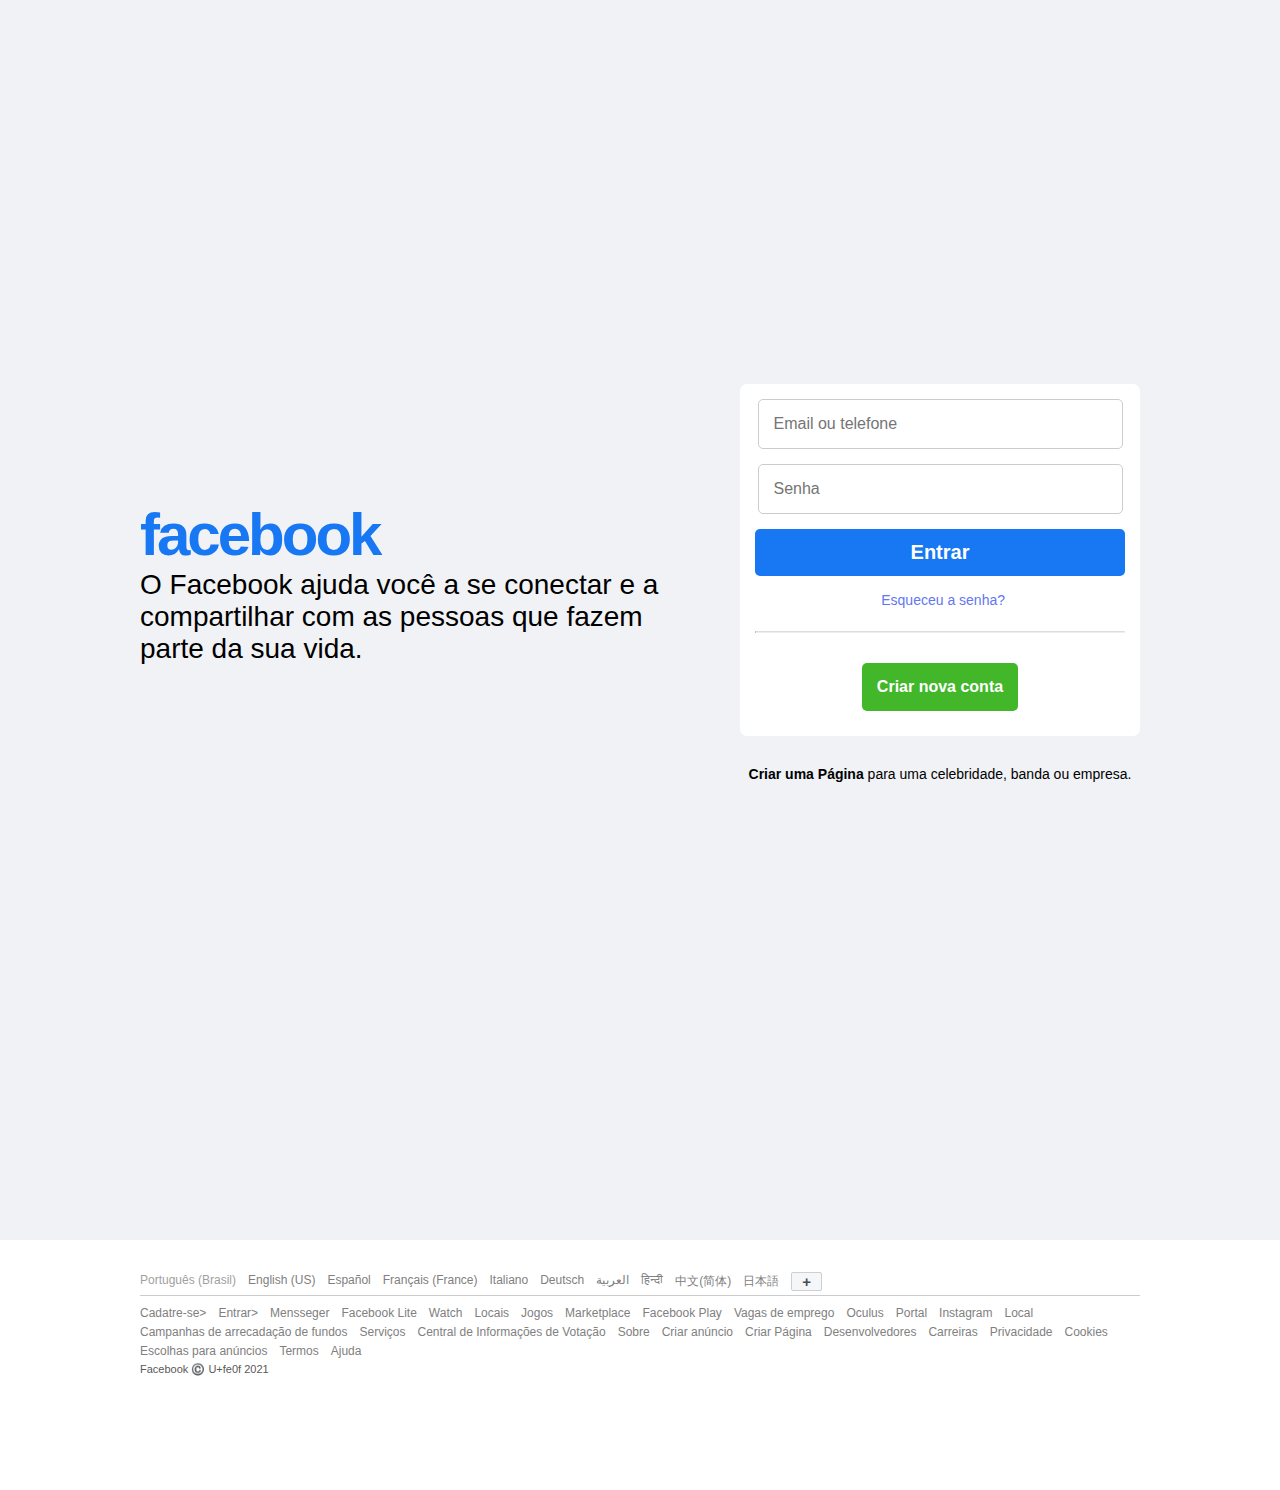
<file: index.html>
<!DOCTYPE html>
<html lang="pt-br">
<head>
	<meta property="og:site_name" content="Facebook">
	<meta charset="UTF-8">
    <meta http-equiv="X-UA-Compatible" content="IE=edge">
    <meta name="viewport" content="width-device-width, initial-scale=1.0">
	<title>Facebook - entre ou cadastre-se</title>
    <link rel="stylesheet" href="style.css">
    <link rel = "preconnect" href = "https://fonts.googleapis.com">
    <link rel = "preconnect" href = "https://fonts.gstatic.com" crossorigin>
    <link href = "https: //fonts.googleapis.com/css2? family = Roboto: ital @ 1 & display = swap "rel =" stylesheet ">
    <link rel="shortcut icon" href="https://static.xx.fbcdn.net/rsrc.php/yb/r/hLRJ1GG_y0J.ico" />
        
        </head>
        <body>
        <main>
        <div class="main--conteiner">
        <div class="main--description">
        <h1>facebook</h1>
        <p>O Facebook ajuda você a se conectar e a compartilhar com as pessoas que fazem parte da sua vida.</p>
        </div>
        
        
        <div class="main--login">
        <div class="main--card">
            <form >
                <div>
                    <input type="email" name="email" placeholder="Email ou telefone">
                </div>
                <div>
                    <input type="password" name="password" placeholder="Senha">
                </div>
                <button type="submite">Entrar</button>
        
                <div class="main--link">
                    <a href="#">Esqueceu a senha?</a>
                </div>
        
                <hr>
        
                <div class="main--btn">
                    <a href="file:///C:/Users/ewerton363/Documents/Exeric%C3%ADcios%20IFAL/ex06/Criar%20conta/index.html">Criar nova conta</a>
                </div>
            </form>
        
        </div>
        
        <div class="main--footer">
        <a href="#">Criar uma Página</a> para uma celebridade, banda ou empresa.
        </div>
        </div>
        </div>
        </main>
        <footer>
                <div class="footer--container">
				     <div class="footer--link border">
					     <ul>
					        <li><a href="#" class="active">Português (Brasil)</a></li>
						    <li><a href="#">English (US)</a></li>
						    <li><a href="#">Español</a></li>
						    <li><a href="#">Français (France)</a></li>
						    <li><a href="#">Italiano</a></li>
						    <li><a href="#">Deutsch</a></li>
						    <li><a href="#">العربية</a></li>
						    <li><a href="#">हिन्दी</a></li>
						    <li><a href="#">中文(简体)</a></li>
						    <li><a href="#">日本語</a></li>
						    <li><a href="#" class="btn">+</a></li>
					     </ul>
					 </div>
					 
					 <div class="footer--link">
					     <ul>
						    <li><a href="#">Cadatre-se></a></li>
							<li><a href="#">Entrar></a></li>
							<li><a href="#">Mensseger</a></li>
							<li><a href="#">Facebook Lite</a></li>
							<li><a href="#">Watch</a></li>
							<li><a href="#">Locais</a></li>
							<li><a href="#">Jogos</a></li>
							<li><a href="#">Marketplace</a></li>
							<li><a href="#">Facebook Play</a></li>
							<li><a href="#">Vagas de emprego</a></li>
							<li><a href="#">Oculus</a></li>
							<li><a href="#">Portal</a></li>
							<li><a href="#">Instagram</a></li>
							<li><a href="#">Local</a></li>
							<li><a href="#">Campanhas de arrecadação de fundos</a></li>
							<li><a href="#">Serviços</a></li>
							<li><a href="#">Central de Informações de Votação</a></li>
							<li><a href="#">Sobre</a></li>
							<li><a href="#">Criar anúncio</a></li>
							<li><a href="#">Criar Página</a></li>
							<li><a href="#">Desenvolvedores</a></li>
							<li><a href="#">Carreiras</a></li>
							<li><a href="#">Privacidade</a></li>
							<li><a href="#">Cookies</a></li>
							<li><a href="#">Escolhas para anúncios</a></li>
							<li><a href="#">Termos</a></li>
							<li><a href="#">Ajuda</a></li>
						 </ul>
						 <div class="footer--link">
						    <p>Facebook ©️ U+fe0f 2021</p>
						 </div>
					 </div>
				</div>    
        </footer>
        </nav>
        </body>
        </html>
</file>
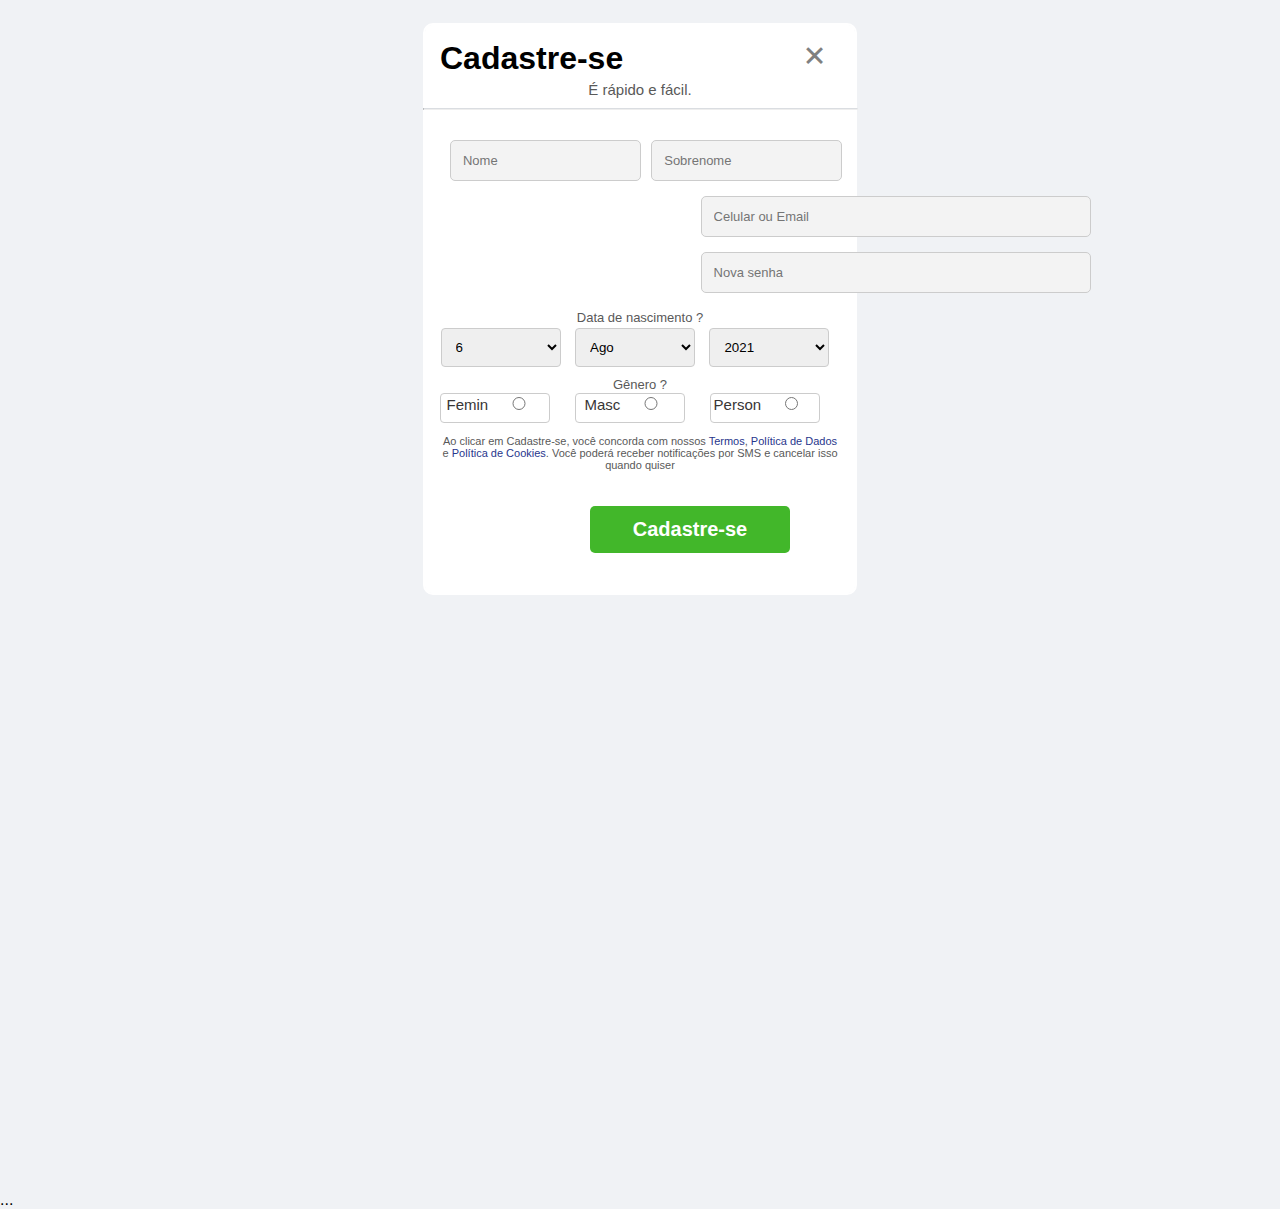
<file: index2.html>
<!DOCTYPE html>
<html lang="pt-br">
<head>
    <meta charset="UTF-8">
    <meta http-equiv="X-UA-Compatible" content="IE=edge">
    <meta name="viewport" content="width-device-width, initial-scale=1.0">
	<title>Facebook - entre ou cadastre-se</title>
    <link rel="stylesheet" href="style2.css">
    <link rel = "preconnect" href = "https://fonts.googleapis.com">
    <link rel = "preconnect" href = "https://fonts.gstatic.com" crossorigin>
    <link href = "https: //fonts.googleapis.com/css2? family = Roboto: ital @ 1 & display = swap "rel =" stylesheet ">
    <link rel="shortcut icon" href="https://static.xx.fbcdn.net/rsrc.php/yb/r/hLRJ1GG_y0J.ico" />
    
        
        </head>
        <body>
        <main>
        <div class="main--conteiner">
        <div class="main--description">   
            
         
       
        </div>
        
        
        <div class="main--login">
        <div class="main--card">
			<form >
                
                <h1>Cadastre-se <p id="fechar"> ×</p></h1> 
                <p>É rápido e fácil.</p>
                
				<hr id="hr1">
				
				<div class="nomes">
                    <input id="pnome" type="Nome" name="Nome" placeholder="Nome">
                    <input type="Sobrenome" name="Sobrenome" placeholder="Sobrenome">
                </div>
                <div class="email">
                    <input  type="email" name="email" placeholder="Celular ou Email">
                </div>
                <div class="senha">
                    <input type="password" name="password" placeholder="Nova senha">
                </div>

                <div class="data">
                    <label class="nascimento" for="Data de nascimento">Data de nascimento &#63;</label><br>
                    <select id="Data" name="Data">
                      <option value="1">1</option>
                      <option value="2">2</option>
                      <option value="3">3</option>
                      <option value="4">4</option>
                      <option value="5">5</option>
                      <option value="6" selected>6</option>
                      <option value="7">7</option>
                      <option value="8">8</option>
                      <option value="9">9</option>
                      <option value="10">10</option>
                      <option value="11">11</option>
                      <option value="12">12</option>
                      <option value="13">13</option>
                      <option value="14">14</option>
                      <option value="15">15</option>
                      <option value="16">16</option>
                      <option value="17">17</option>
                      <option value="18">18</option>
                      <option value="19">19</option>
                      <option value="20">20</option>
                      <option value="21">21</option>
                      <option value="22">22</option>
                      <option value="23">23</option>
                      <option value="24">24</option>
                      <option value="25">25</option>
                      <option value="26">26</option>
                      <option value="27">27</option>
                      <option value="28">28</option>
                      <option value="29">29</option>
                      <option value="30">30</option>
                      <option value="31">31</option>
                    </select>
                  
                    <select id="Data" name="Data">
                        <option value="Janeiro">Janeiro</option>
                        <option value="Fevereiro">Fevereiro</option>
                        <option value="Março">Março</option>
                        <option value="Abril">Abril</option>
                        <option value="Maio">Maio</option>
                        <option value="Julho">Julho</option>
                        <option value="Junho">Junho</option>
                        <option value="Agosto"selected>Ago</option>
                        <option value="Setembro">Setembro</option>
                        <option value="Outubro">Outubro</option>
                        <option value="Novembro">Novembro</option>
                        <option value="Dezembro">Dezembro</option>
                      </select>

                      <select " id="Data" name="Data">
                        <option value="2021" selected>2021</option>
                        <option value="2020">2020</option>
                        <option value="2019">2019</option>
                        <option value="2018">2018</option>
                        <option value="2017">2017</option>
                        <option value="2016">2016</option>
                        <option value="2015">2015</option>
                        <option value="2014">2014</option>
                        <option value="2013">2013</option>
                        <option value="2012">2012</option>
                        <option value="2011">2011</option>
                        <option value="2010">2010</option>
                        <option value="2009">2009</option>
                        <option value="2008">2008</option>
                        <option value="2007">2007</option>
                        <option value="2006">2006</option>
                        <option value="2005">2005</option>
                        <option value="2004">2004</option>
                        <option value="2003">2003</option>
                        <option value="2002">2002</option>
                        <option value="2001">2001</option>
                        <option value="2000">2000</option>
                        <option value="1999">1999</option>
                        <option value="1998">1998</option>
                        <option value="1997">1997</option>
                        <option value="1996">1996</option>
                        <option value="1995">1995</option>
                        <option value="1994">1994</option>
                        <option value="1993">1993</option>
                        <option value="1992">1992</option>
                        <option value="1991">1991</option>
                        <option value="1990">1990</option>
                      </select>
                  </div>

             <div class="genero"><label id="Gen" for="Gênero">Gênero &#63;</label><br>
                <ul class="payment-methods">
                    <li class="payment-method paypal">
                      <label for="Feminino">Femin</label>
                      <input name="payment_methods" type="radio" id="paypal">
                    </li>
                  
                    <li class="payment-method pagseguro">
                      <label for="Masculino">Masc</label>
                      <input name="payment_methods" type="radio" id="pagseguro">
                    </li>
                  
                    <li class="payment-method bankslip">
                      <label for="Personalizado">Person</label>
                      <input name="payment_methods" type="radio" id="bankslip">
                    </li>
                  </ul>

                <p class="p2">Ao clicar em Cadastre-se, você concorda com nossos <a classe="alink" href="#">Termos</a>, <a class="alink" href="#">Política de Dados</a> e <a class="alink" href="#">Política de Cookies</a>. Você poderá receber notificações por SMS e cancelar isso quando quiser</p>           

                <button class="cadastro" type="submite">Cadastre-se</button>
        
                
                
            </form>
        
        </div>
        
        </div>
        </div>
        </main>
        <footer>
        ...
        </footer>
        </nav>
        </body>
        </html>
</file>
<file: style.css>
body  {
    margin: 0px;
    padding: 0px;
    background-color: #f0f2f5;
    font-family: 'Roboto', sans-serif;
}

h1, h2, h3, p, ul, li  {
    margin: 0px;
    padding: 0px;
}

h1 {
letter-spacing: -3px;
}

hr {
border-top: 1px solid #dadde1; 
margin-top: 40px;
margin-bottom: 30px;
}

main  {
    display: flex;
    justify-content: center;
}

.main--conteiner  {
    border: 0px solid rgb(0, 0, 0);
    max-width: 1000px;
    height:calc(155vh - 500px);
    padding: 135px 50px;
    margin-bottom: 75px;
    display: flex;
    align-items: center;
}

.main--description {
    border: 0px solid rgb(0, 0, 0);

}

.main--description h1 {
    font-family: 'Mulish', sans-serif;
    color: #1877f2;
    font-size: 60px;
}

.main--description p {
font-size: 28px;
padding-right: 30px;

}

.main--login {
    border: 0px solid rgb(0, 0, 0);
    display: flex;
    align-items: center;
    flex-direction: column;

}

.main--card {
background-color: #fff;
border-radius: 7px;
box-shadow: opx 5px 10px #ccc;
width: 370px;
padding: 15px;
text-align: center;
}

.main--card input {
width: 90%;
margin-bottom: 15px;
font-size: 16px;
padding: 15px;
border: 1px solid #ccc;
border-radius: 5px;
outline: none;
}

.main--card button {
width: 100%;
margin-bottom: 15px;
border: none;
border-radius: 5px;
padding: 12px;
background-color: #1877f2;
color: #fff;
font-size: 20px;
font-weight: bold;
transition: .3s;
}

.main--card button:hover {
background-color: #196edd;
}

.main--link {
margin-bottom: 20px;
float: right;
margin-right: 120px;
border: 0px solid;
}

.main--link a {
text-decoration:none;
font-size: 14px;
color: #6277f2;
}

.main--link a:hover {
text-decoration:underline;
}

.main--btn {
margin-bottom: 10px;
display: flex;
justify-content: center;
}

.main--btn a {
max-width: 50%;
text-decoration: none;
background-color: #42b72a;
padding: 15px;
color: #fff;
border-radius: 5px;
font-weight: bold;
transition: .3s;
}

.main--btn a:hover {
background-color: #3ea829;
}

.main--footer {
margin-top: 30px;
font-size: 14px;
text-align: center;
}

.main--footer a {
text-decoration: none;
color: black;
font-weight: bold;
}

.main--footer a:hover {
text-decoration: underline;
}

footer {
    background-color: #fff;
    height: 250px;
    width:100%;
    position:absolute;
    bottom: none;
    display: flex;
    justify-content: center;
}

.footer--container {
margin-top: 23px;
width: 1000px;
padding: 10px 50px;
}

.footer--link {
margin-bottom: 10px;
}

.footer--link ul {
display: flex;
flex-wrap: wrap;
list-style: none;
font-size: 12px;
}

.footer--link li {
margin: 0px 12px 5px 0px;
}

.footer--link a {
text-decoration: none;
color: #808080;
}

.footer--link a:hover {
text-decoration: underline;
}

.footer--link .active {
color: #9f9f9f;
text-decoration: none;
}

.footer--link p {
font-size: 11px;
color: #595959;
}

.border {
border-bottom: 1px solid #ccc;
}

.footer--link .btn {
background-color: #f5f6f7;
font-size: 15px;
font-weight: bold;
border: 1px solid #ccd0d5;
padding: 0px 10px;
border-radius: 2px;
color: #4B4A57;
}

.footer--link .btn:hover {
text-decoration: none;
}
</file>
<file: style2.css>
body  {
    margin: 0px;
    padding: 0px;
    background-color: #f0f2f5;
    font-family: 'Roboto', sans-serif;
}

h1, h2, h3, p, ul, li  {
    margin: 0px;
    padding: 0px;
}

h1 {
letter-spacing: 0px;
display: flex;
}

#fechar {
margin-left: 180px;
margin-top: -2%;
font-family: Calibri;
font-size: 125%;
color: gray;
}

h2 {
margin-bottom: 5px;
}

p {
margin-bottom: 10px;
margin-top: -2%;
}


hr {
border-top: 1px solid #dadde1; 
margin-bottom: 30px;
}

main  {
    display: flex;
    justify-content: center;
}

.main--conteiner  {
    border: px solid rgb(0, 0, 0);
    max-width: 1000px;
    height:calc(155vh - 250px);
    padding: 23px 50px;
    
}

.main--description {
    border: 0px solid rgb(0, 0, 0);

}

.main--description h1 {
    font-family: 'Mulish', sans-serif;
    color: #1877f2;
    font-size: 50px;
    
}

.main--login {
border: 2px solid #fff;
border-radius: 10px;
}

.main--card {
background-color: #fff;
border-radius: 7px;
box-shadow: opx 5px 10px #ccc;
width: 400px;
padding: 15px;
text-align: center;
}

.main--card input {
width: 40%;
margin-bottom: 15px;
font-size: 13px;
padding: 12px;
border: 1px solid #ccc;
background-color: #f3f3f3;
border-radius: 5px;
outline: none;
}



.main--card button {
width: 50%;
margin-bottom: 15px;
border: none;
border-radius: 5px;
padding: 12px;
background-color: #42b72a;
color: #fff;
font-size: 20px;
font-weight: bold;
transition: .3s;
}

.main--card button:hover {
background-color: #439c32;
}

#hr1 {
margin-right: -4.5%;
margin-left: -4.2%;
}

p {
font-family: Arial;
font-size: 15px;
color: #595959;
}

.nomes {
width: 103%;
}

.email {
width: 228%;
}

#pnome {
margin-right: 6px;
}

.senha {
width: 228%;
}

select {
width: 30%;
display: inline-block;
border: 1px solid #ccc;
padding: 10px;
margin: 2px 10px 8px 0px;
border-radius: 4px;

}

.nascimento {
font-size: 13px;
font-family: Arial;
color: #595959;
}

#Gen {
font-size: 13px;
font-family: Arial;
color: #595959;
}

.payment-methods {
list-style: none;
margin: 0;
padding: 0;
}

.payment-methods:after {
content: "";
clear: both;
}

.payment-method {
float: left;
height: 30px;
width: 110px;
font-size: 15px;
font-family: Arial;
color: #383636;
position: relative;
box-sizing: border-box;
border: 1px solid #ccc;
border-radius: 4px;
}

.payment-method + .payment-method {
margin-left: 25px;
}
.genero {
margin-bottom: 10px;
}

.cadastro {
margin-top: 25px;
}

.main--btn {
margin-bottom: 10px;
display: flex;
justify-content: center;
}

.main--btn a {
max-width: 50%;
text-decoration: none;
background-color: #42b72a;
padding: 15px;
color: #fff;
border-radius: 5px;
font-weight: bold;
transition: .3s;
}

.main--btn a:hover {
background-color: #3ea829;
}

.p2 {
margin-top: 42px;
font-size: 11px;
}

.p2 a {
text-decoration: none;
color: #27368c;
}

.p2 a:hover {
text-decoration: underline;
}

.cadastro {
margin-left: 100px;
}
</file>
